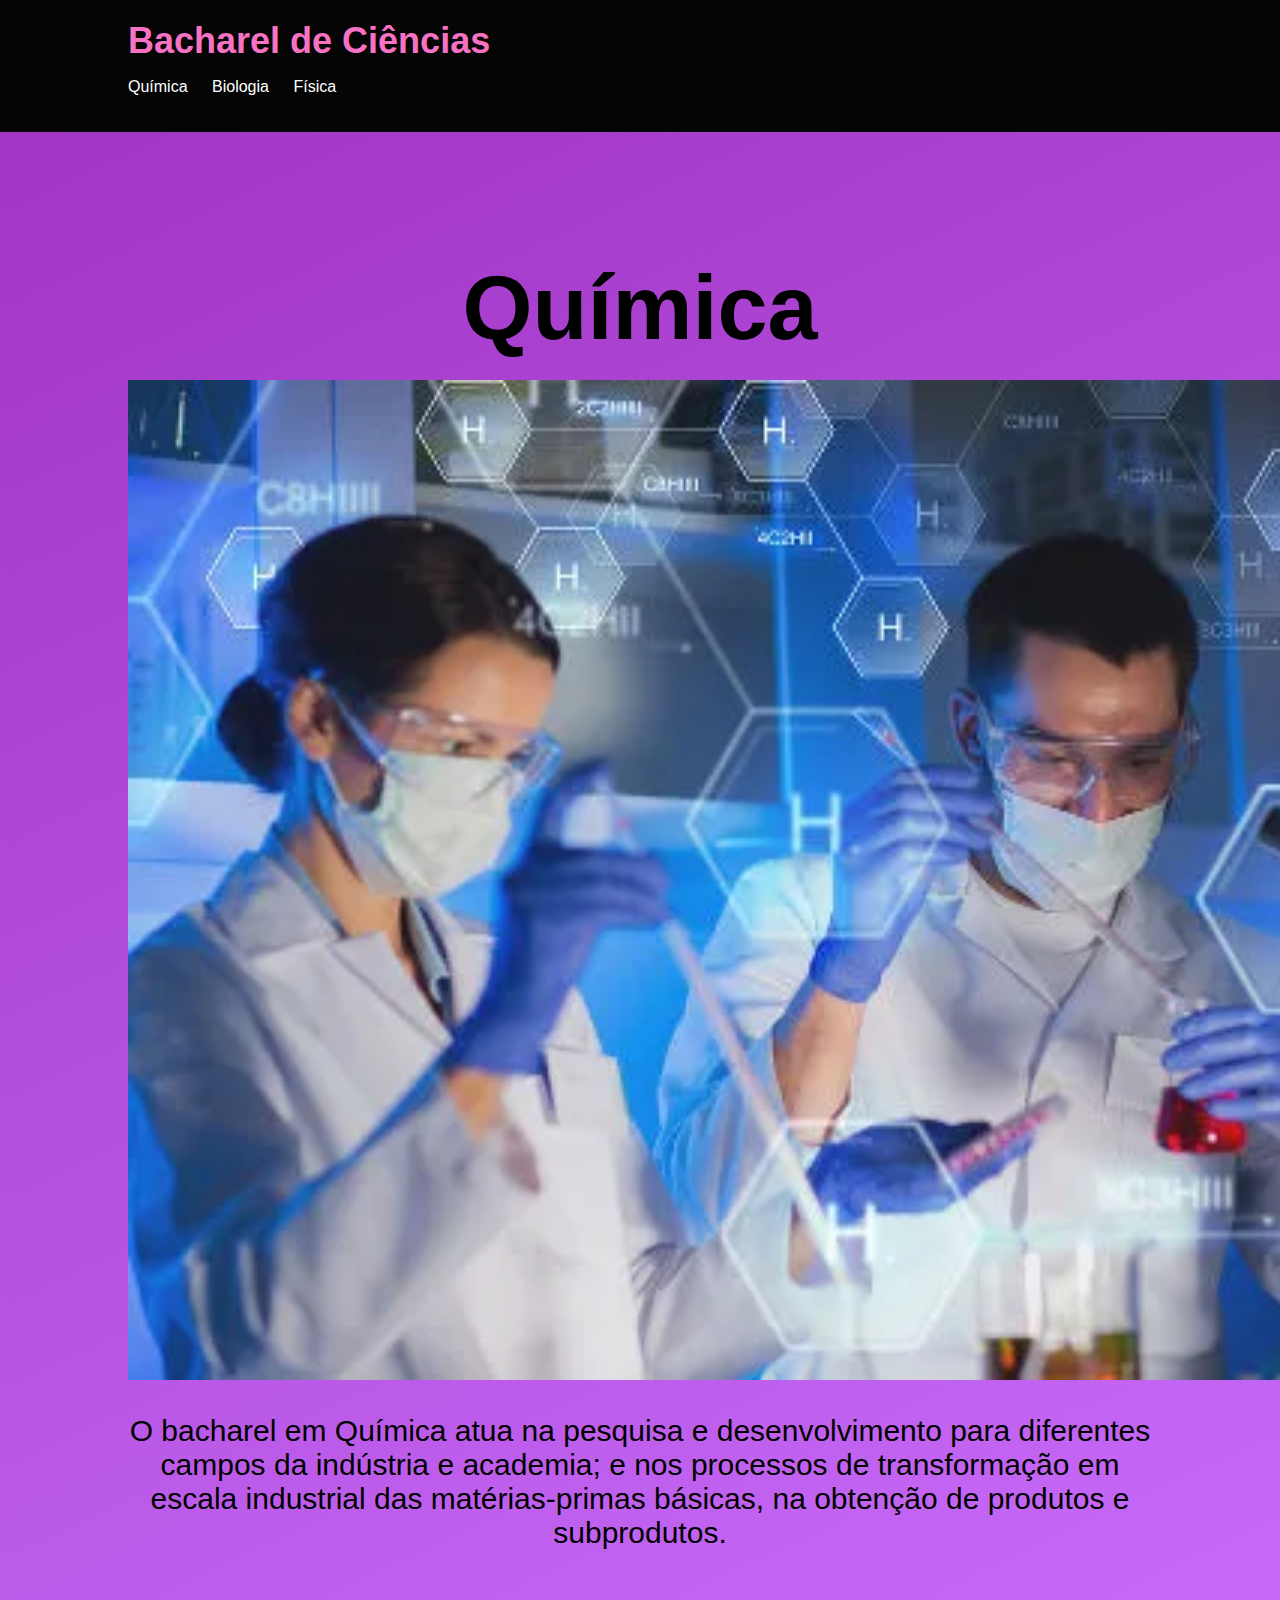
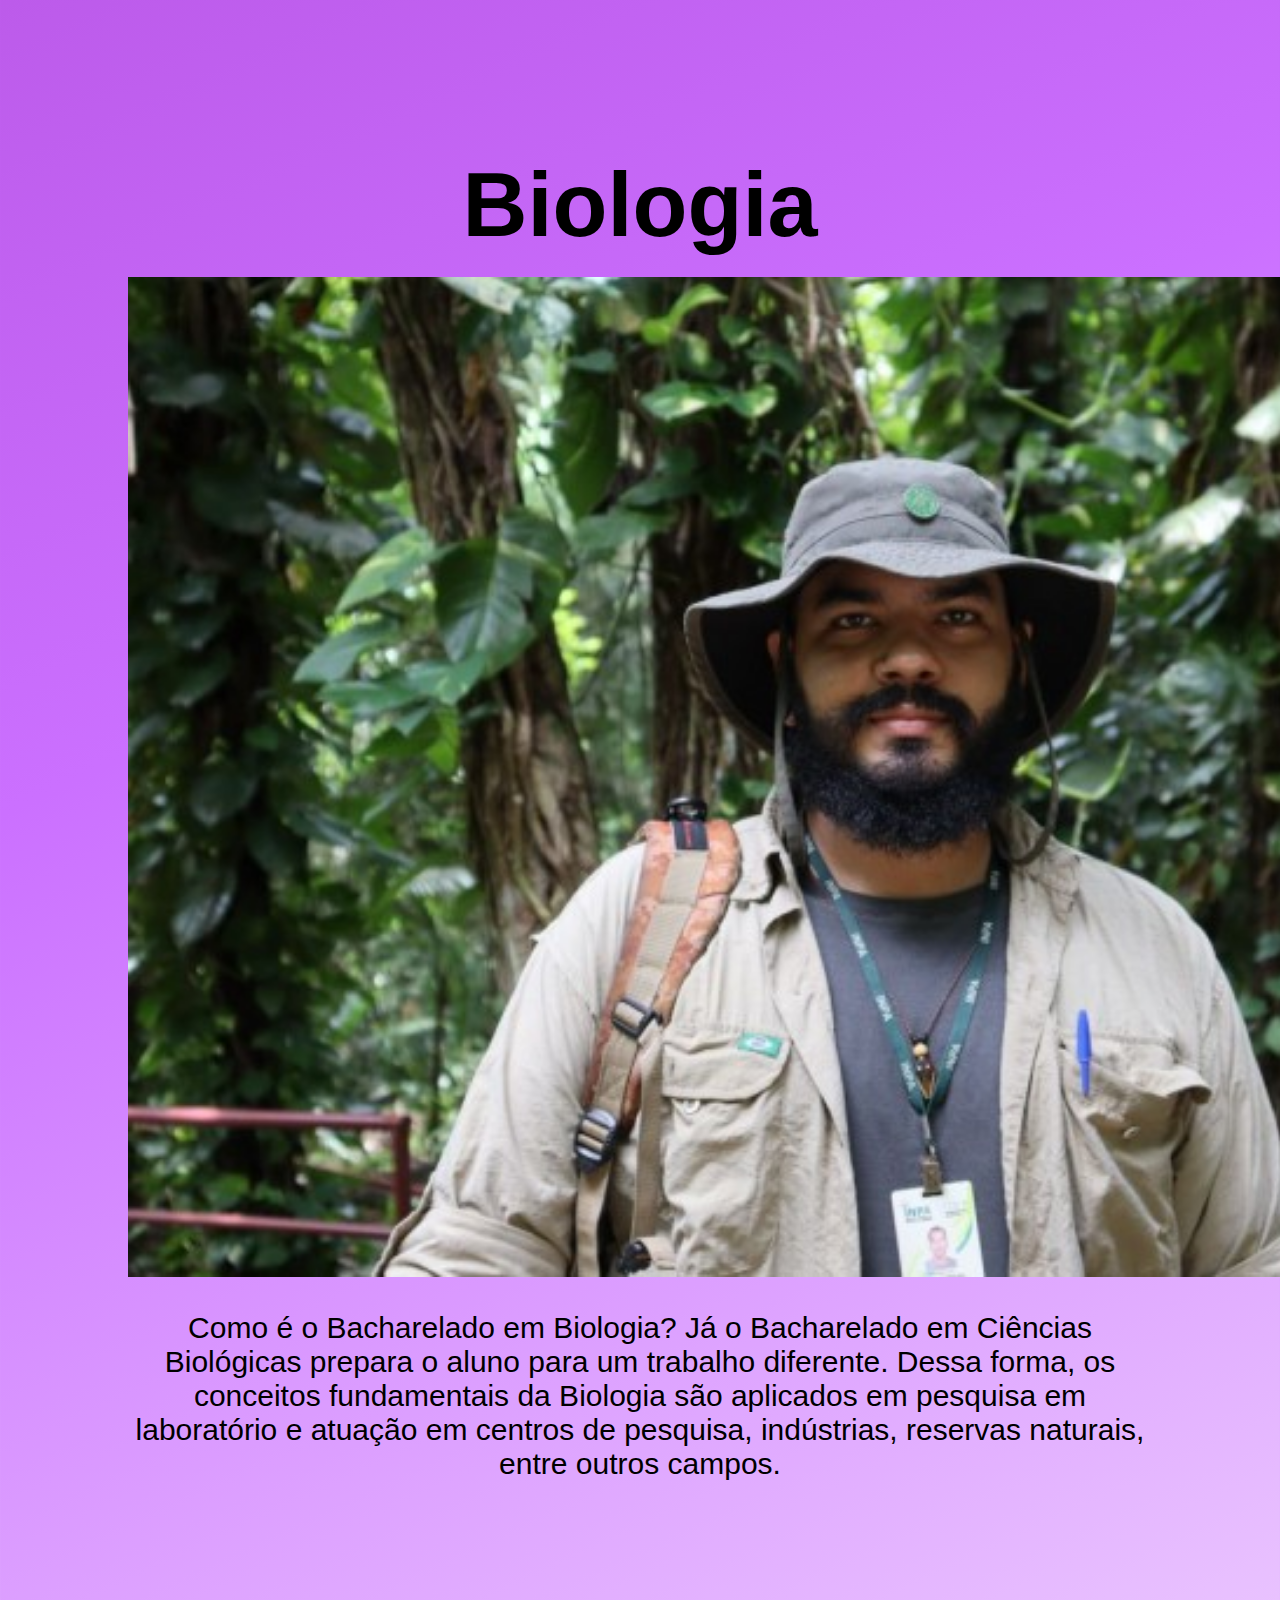
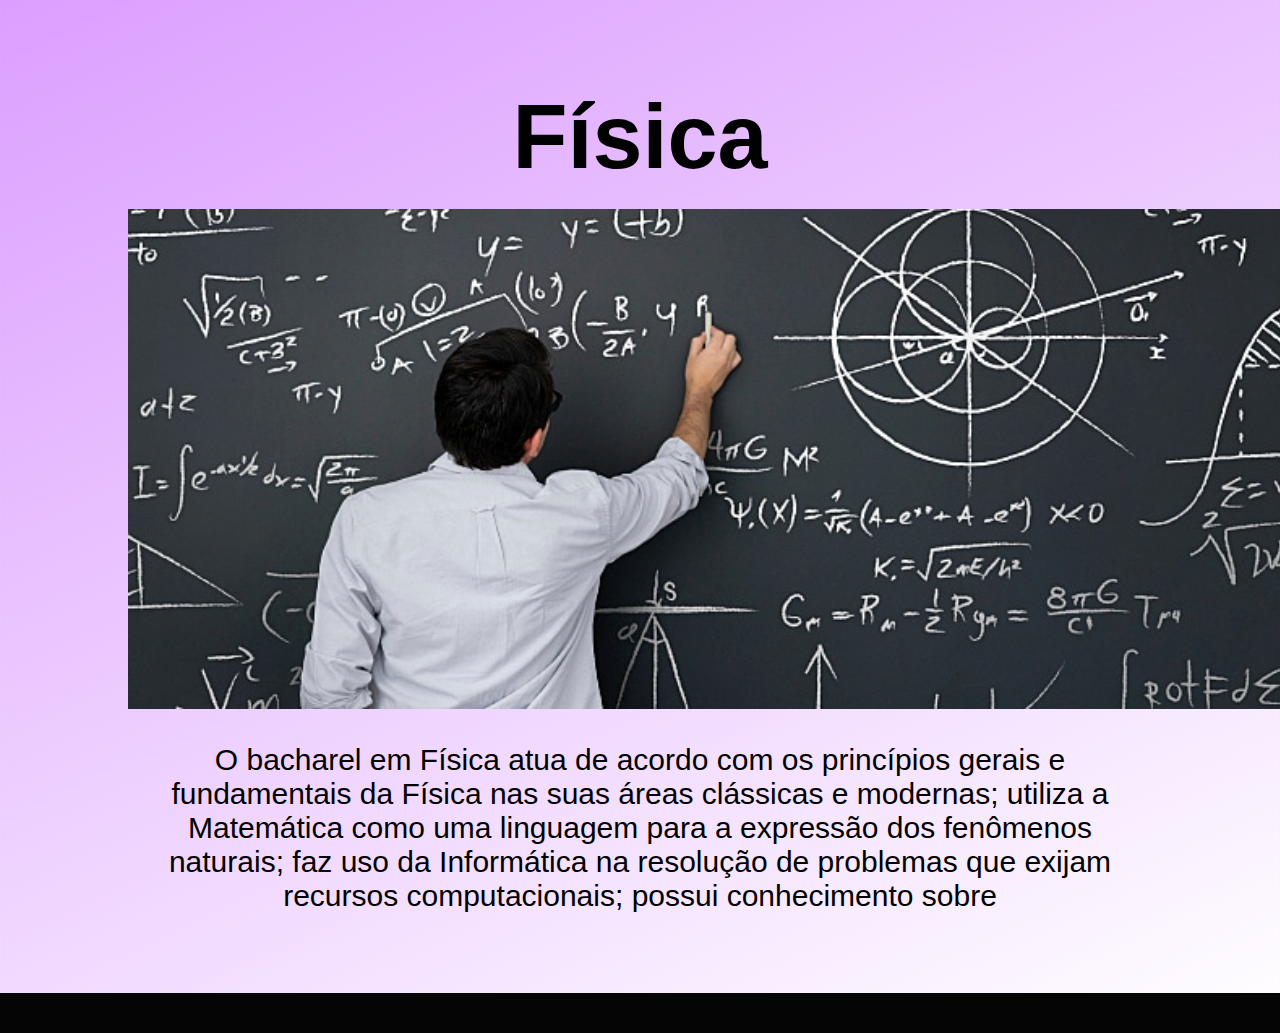
<file: index.html>
<!DOCTYPE html>
<html lang="pt-br">
<head>
    <meta charset="UTF-8">
    <meta name="viewport" content="width=device-width, initial-scale=1.0">
    <title>Bacharel de Ciências</title>
    <link rel="stylesheet" href="styles.css">
</head>
<body>
    <header>
        <div class="container">
            <h1>Bacharel de Ciências</h1>
            <nav>
                <ul>
                    <li><a href="#quimica">Química</a></li>
                    <li><a href="#biologia">Biologia</a></li>
                    <li><a href="#fisica">Física</a></li>
                </ul>
            </nav>
        </div>
    </header>
    
    <section id="quimica" class="section">
        <div class="container">
            <h2>Química</h2>
            <img src="UScara.png" alt="Imagem representativa de Química" width="1500px" height="1000px">
            <p>O bacharel em Química atua na pesquisa e desenvolvimento para diferentes campos da indústria e academia; e nos processos de transformação em escala industrial das matérias-primas básicas, na obtenção de produtos e subprodutos.</p>
        </div>
    </section>

    <section id="biologia" class="section">
        <div class="container">
            <h2>Biologia</h2>
            <img src="BioGuy.jpeg" alt="Imagem representativa de Biologia" width="1500px" height="1000px">
            <p>Como é o Bacharelado em Biologia? Já o Bacharelado em Ciências Biológicas prepara o aluno para um trabalho diferente. Dessa forma, os conceitos fundamentais da Biologia são aplicados em pesquisa em laboratório e atuação em centros de pesquisa, indústrias, reservas naturais, entre outros campos.</p>
        </div>
    </section>

    <section id="fisica" class="section">
        <div class="container">
            <h2>Física</h2>
            <img src="Fissy.jpeg" alt="Imagem representativa de Física" width="1500px" height="500px">
              <p>O bacharel em Física atua de acordo com os princípios gerais e fundamentais da Física nas suas áreas clássicas e modernas; utiliza a Matemática como uma linguagem para a expressão dos fenômenos naturais; faz uso da Informática na resolução de problemas que exijam recursos computacionais; possui conhecimento sobre</p>
        </div>
    </section>

    <footer>
        <div class="container">
    
        </div>
    </footer>
</body>
</html>
</file>
<file: styles.css>
body {
    font-family: Arial, sans-serif;
    background-image:linear-gradient(155deg, rgb(159, 49, 193), #cb70ff, white) ;
    color: #000000;
    margin: 0;
    padding: 0;
}

.container {
    width: 80%;
    margin: 0 auto;
}

header {
    background-color: #050505;
    color: #f872c4;
    padding: 20px 0;
}

header h1 {
    margin: 0;
    font-size: 36px;
}

nav ul {
    list-style-type: none;
    padding: 0;
}

nav ul li {
    display: inline;
    margin-right: 20px;
}

nav ul li a {
    text-decoration: none;
    color: #ffffff;
}

.section {
    padding: 50px 0;
    text-align: center;
}

h2 {
    font-size: 90px;
    margin-bottom: 20px;
}

p {
    font-size: 30px;
}

footer {
    background-color: #050505;
    text-align: center;
    padding: 20px 0;
}
</file>
